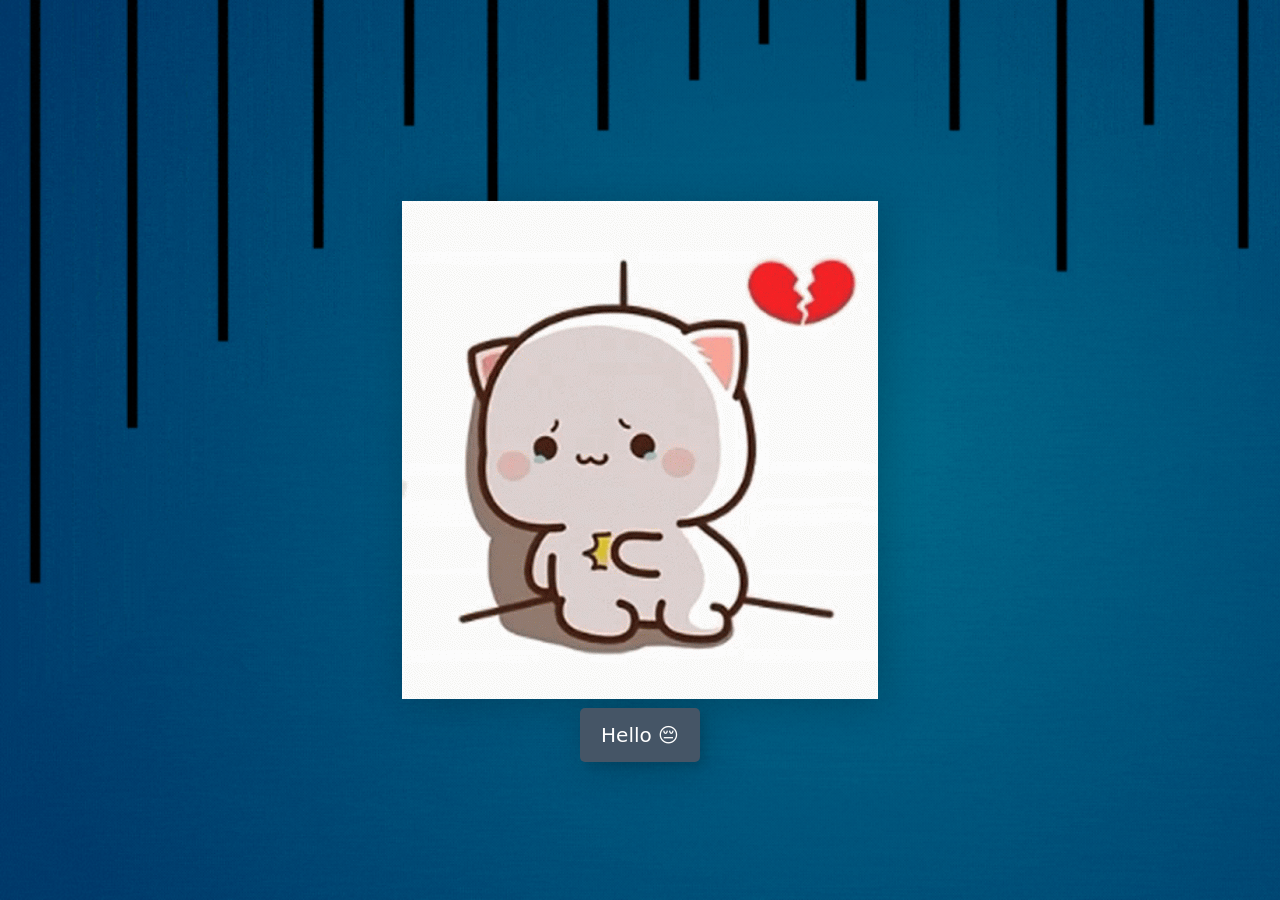
<file: index.html>
<!DOCTYPE html>
<html lang="en">
<head>
    <meta charset="UTF-8">
    <meta name="viewport" content="width=device-width, initial-scale=1.0">
        <title>Hi gee</title>
    <link
      href="https://cdn.jsdelivr.net/npm/bootstrap@5.3.2/dist/css/bootstrap.min.css"
      rel="stylesheet"
      integrity="sha384-T3c6CoIi6uLrA9TneNEoa7RxnatzjcDSCmG1MXxSR1GAsXEV/Dwwykc2MPK8M2HN"
      crossorigin="anonymous"
    />
    <link rel="stylesheet" href="firstPage.css" />
    <link rel="stylesheet" href="style.css" />
</head>

<body>
    <div class="container">  
        <img id="image" src="Pages/Assets/sad.gif" >     
        <button type="button" class="btn btn-danger" id="hover" onclick = "myFunction()" onmouseover="ChangeImage('hi'); bg();" onmouseout="ResetImage(); resetBG();">
            <span>Hello &#128532;</span>
        </button>
    </div>
    <script src="firstPage.js"></script>  
</body> 
</html>
</file>
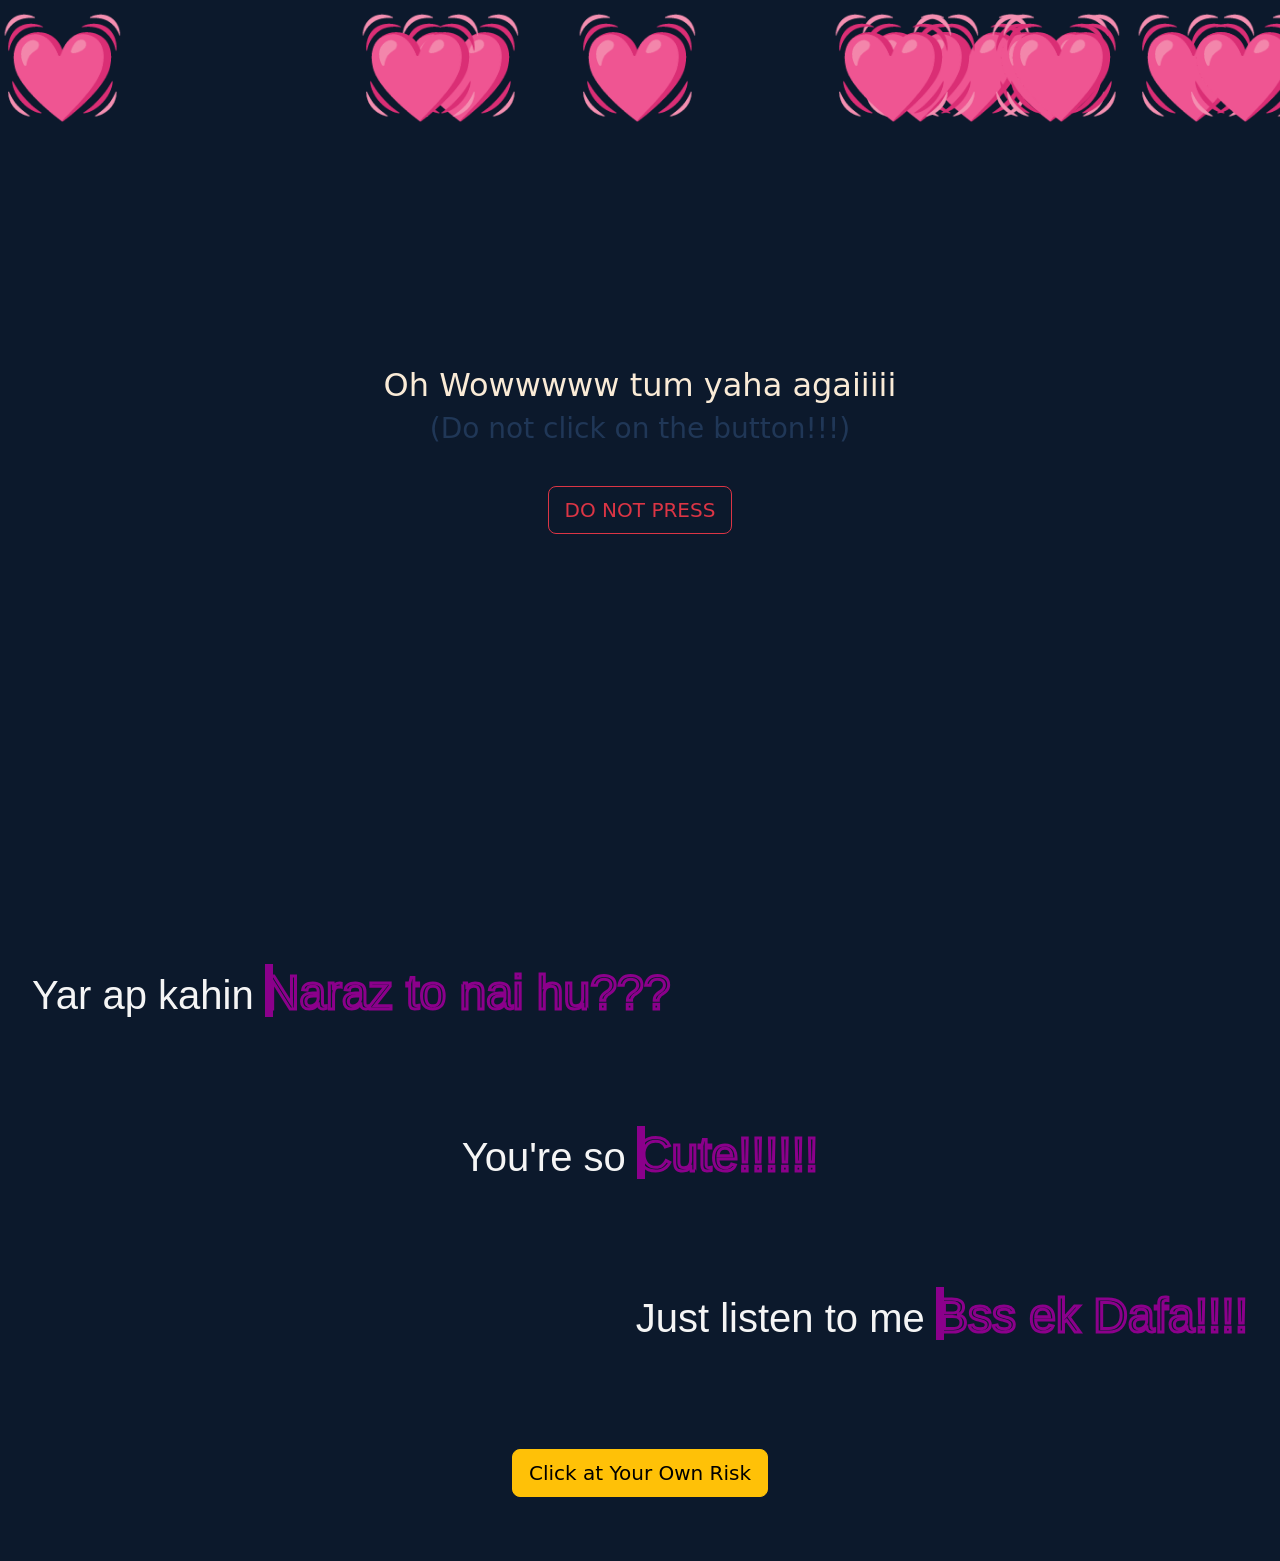
<file: Pages/Page 1/secondPage.html>
<!DOCTYPE html>
<html lang="en">
<head>
    <meta charset="UTF-8">
    <meta name="viewport" content="width=device-width, initial-scale=1.0">
    <title>Hawwwww</title>
    <link
      href="https://cdn.jsdelivr.net/npm/bootstrap@5.3.2/dist/css/bootstrap.min.css"
      rel="stylesheet"
      integrity="sha384-T3c6CoIi6uLrA9TneNEoa7RxnatzjcDSCmG1MXxSR1GAsXEV/Dwwykc2MPK8M2HN"
      crossorigin="anonymous"
    />
    <link rel="stylesheet" href="secondPage.css" />
</head>
<body>
    <div class="container">
        <h2>Oh Wowwwww tum yaha agaiiiii <br><h3>(Do not click on the button!!!)</h3></h2>
        <button type="button" class="btn btn-outline-danger btn-lg" onClick="scrollToBottom()">DO NOT PRESS</button>
    </div>
    
    <div class="chori-chori">
        <div id="beauti">
            <h1>Yar ap kahin <span class="beauti">Naraz to nai hu???</span></h1>       
        </div>
        <div id="gorg">
                <h1>You're so <span class="gorg">Cute!!!!!!</span></h1>
       </div>
       <div id="wow">
           <h1>Just listen to me <span class="wow">Bss ek Dafa!!!!</span></h1>
       </div>
   </div>

    <div id="center">
        <button type="button" class="btn btn-warning btn-lg" id="btn" onclick="myFunction()" autoplay>Click at Your Own Risk</button>
    </div>

    <script src="secondPage.js"></script>
</body>
</html>
</file>
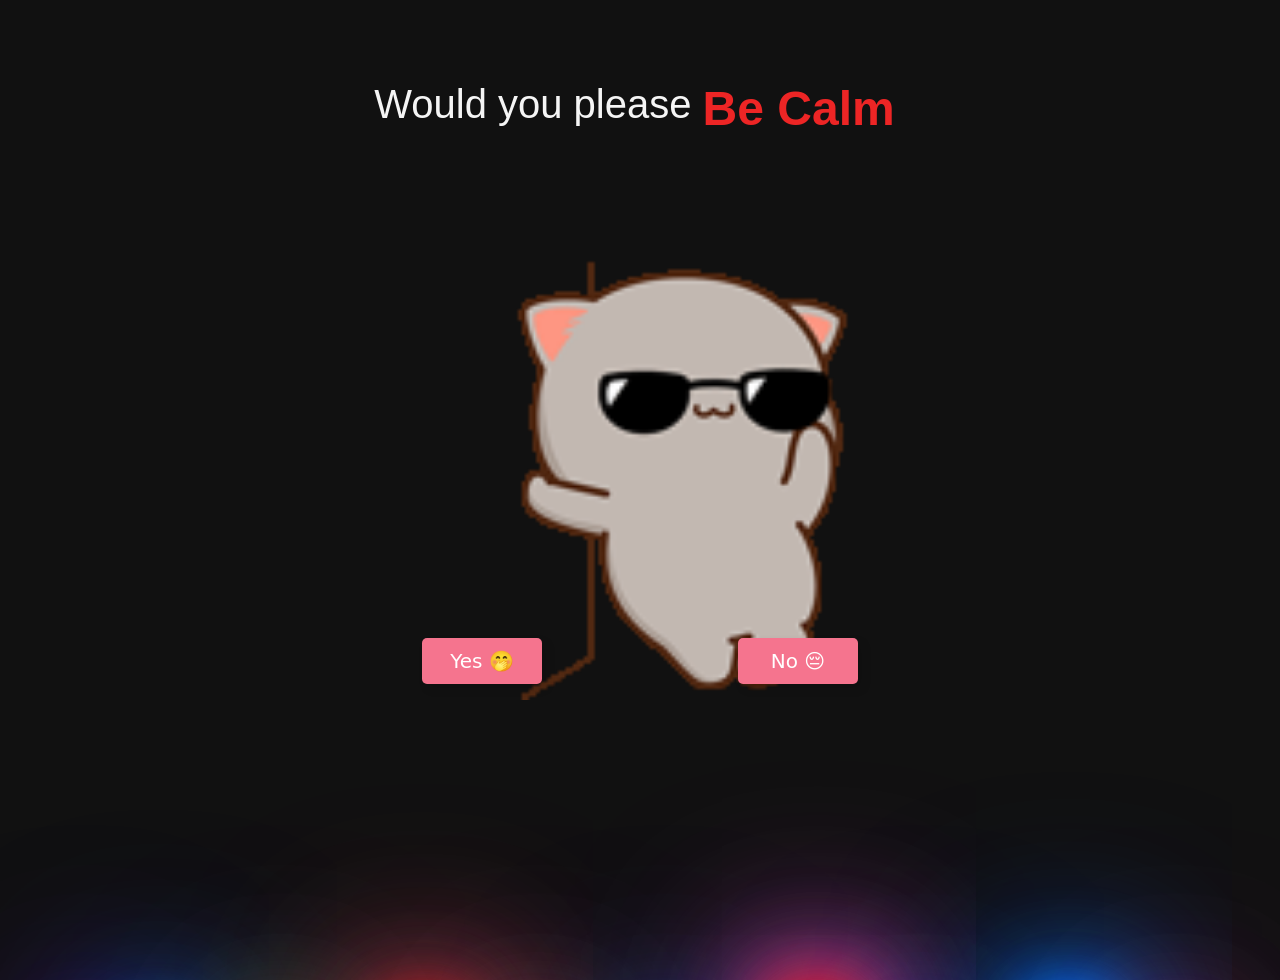
<file: Pages/Page 4/ask.html>
<!DOCTYPE html>
<html lang="en">
<head>
    <meta charset="UTF-8">
    <meta name="viewport" content="width=device-width, initial-scale=1.0">
        <title>Kahna yeh tha ke</title>
    <link
      href="https://cdn.jsdelivr.net/npm/bootstrap@5.3.2/dist/css/bootstrap.min.css"
      rel="stylesheet"
      integrity="sha384-T3c6CoIi6uLrA9TneNEoa7RxnatzjcDSCmG1MXxSR1GAsXEV/Dwwykc2MPK8M2HN"
      crossorigin="anonymous"
    />
    <link rel="stylesheet" href="ask.css" />
</head>
<body>
    <div class="wrapper">
		<span></span>
		<span></span>
		<span></span>
		<span></span>
		<span></span>
		<span></span>
		<span></span>
		<span></span>
		<span></span>
		<span></span>
    </div>

    <h1>Would you please&nbsp<span class="red"><b> Be Calm </b></span>&nbsp</h1>
    <div class="content">    
	    <img id="image" src="../Assets/handsome.gif">
        <div class="buttons">
        <button type="button" class="btn btn-danger btn-lg" id="yes" onclick = "yesFunction()" onmouseover="ChangeImage('love'); bg1();" onmouseout="ResetImage(); resetBG();">
            <span>Yes 🤭</span>
        </button>
        <button type="button" class="btn btn-dark " id="no" onclick = "noFunction()" onmouseover="ChangeImage('depressed'); bg2()" onmouseout="ResetImage(); resetBG();">
            <span>No &#128532;</span>
        </button>
        </div>
    </div>
    <script src="ask.js"></script>
</body>
</html>
</file>
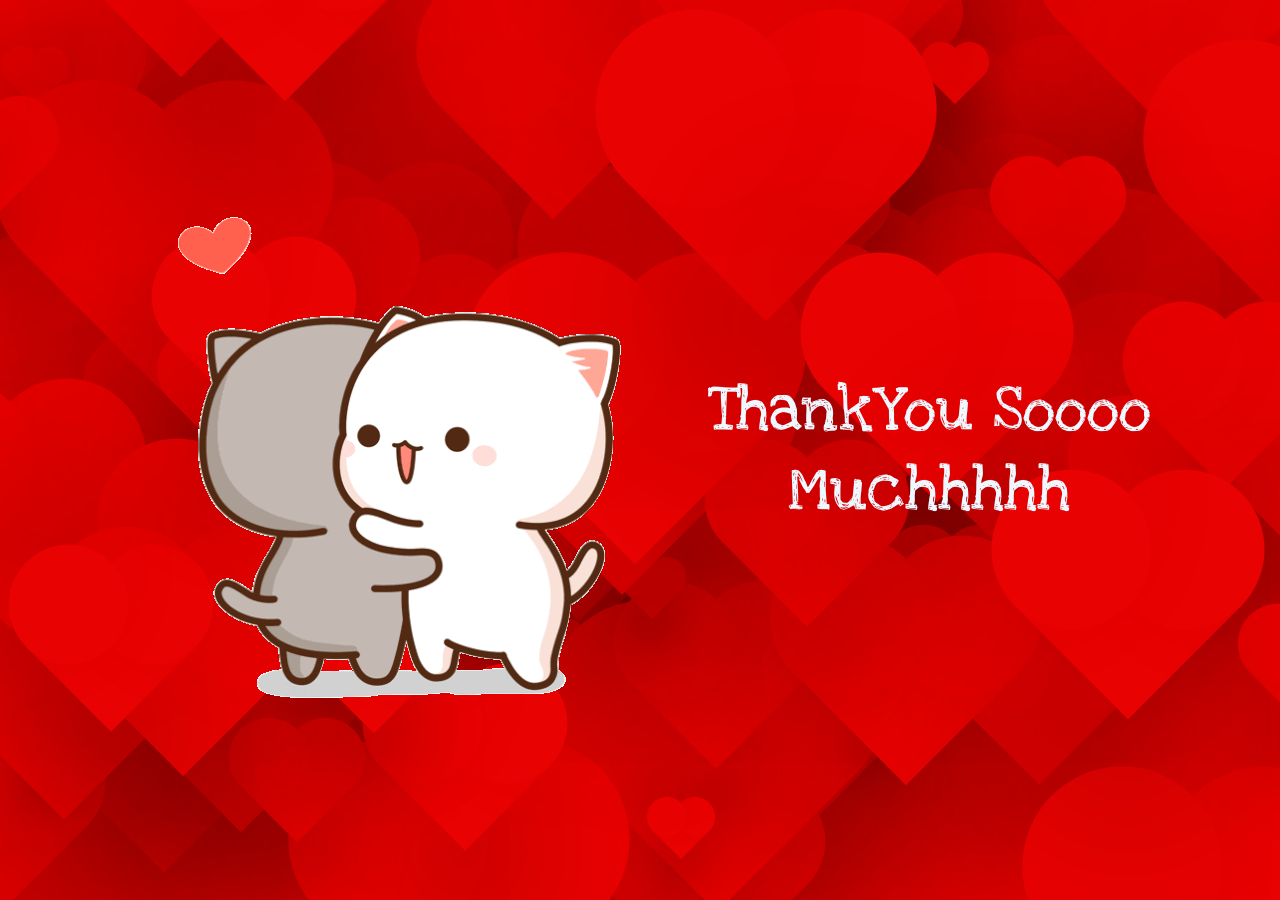
<file: Pages/Page 5/yes.html>
<!DOCTYPE html>
<html lang="en">
<head>
    <meta charset="UTF-8">
    <meta name="viewport" content="width=device-width, initial-scale=1.0">
        <title>Thank You</title>
    <link rel="stylesheet" href="yes.css" />
    <link rel="preconnect" href="https://fonts.googleapis.com">
    <link rel="preconnect" href="https://fonts.gstatic.com" crossorigin>
    <link href="https://fonts.googleapis.com/css2?family=Love+Ya+Like+A+Sister&display=swap" rel="stylesheet">
</head>
<body>
    <div class="container">
        <img src="../Assets/hug.gif">
        <h1>ThankYou Soooo<br>Muchhhhh</h1>
            <div class="heart"></div>   
    </div>
    <script src="yes_anime.js" ></script>
    <script src="yes.js"></script>
</body>
</html>
</file>
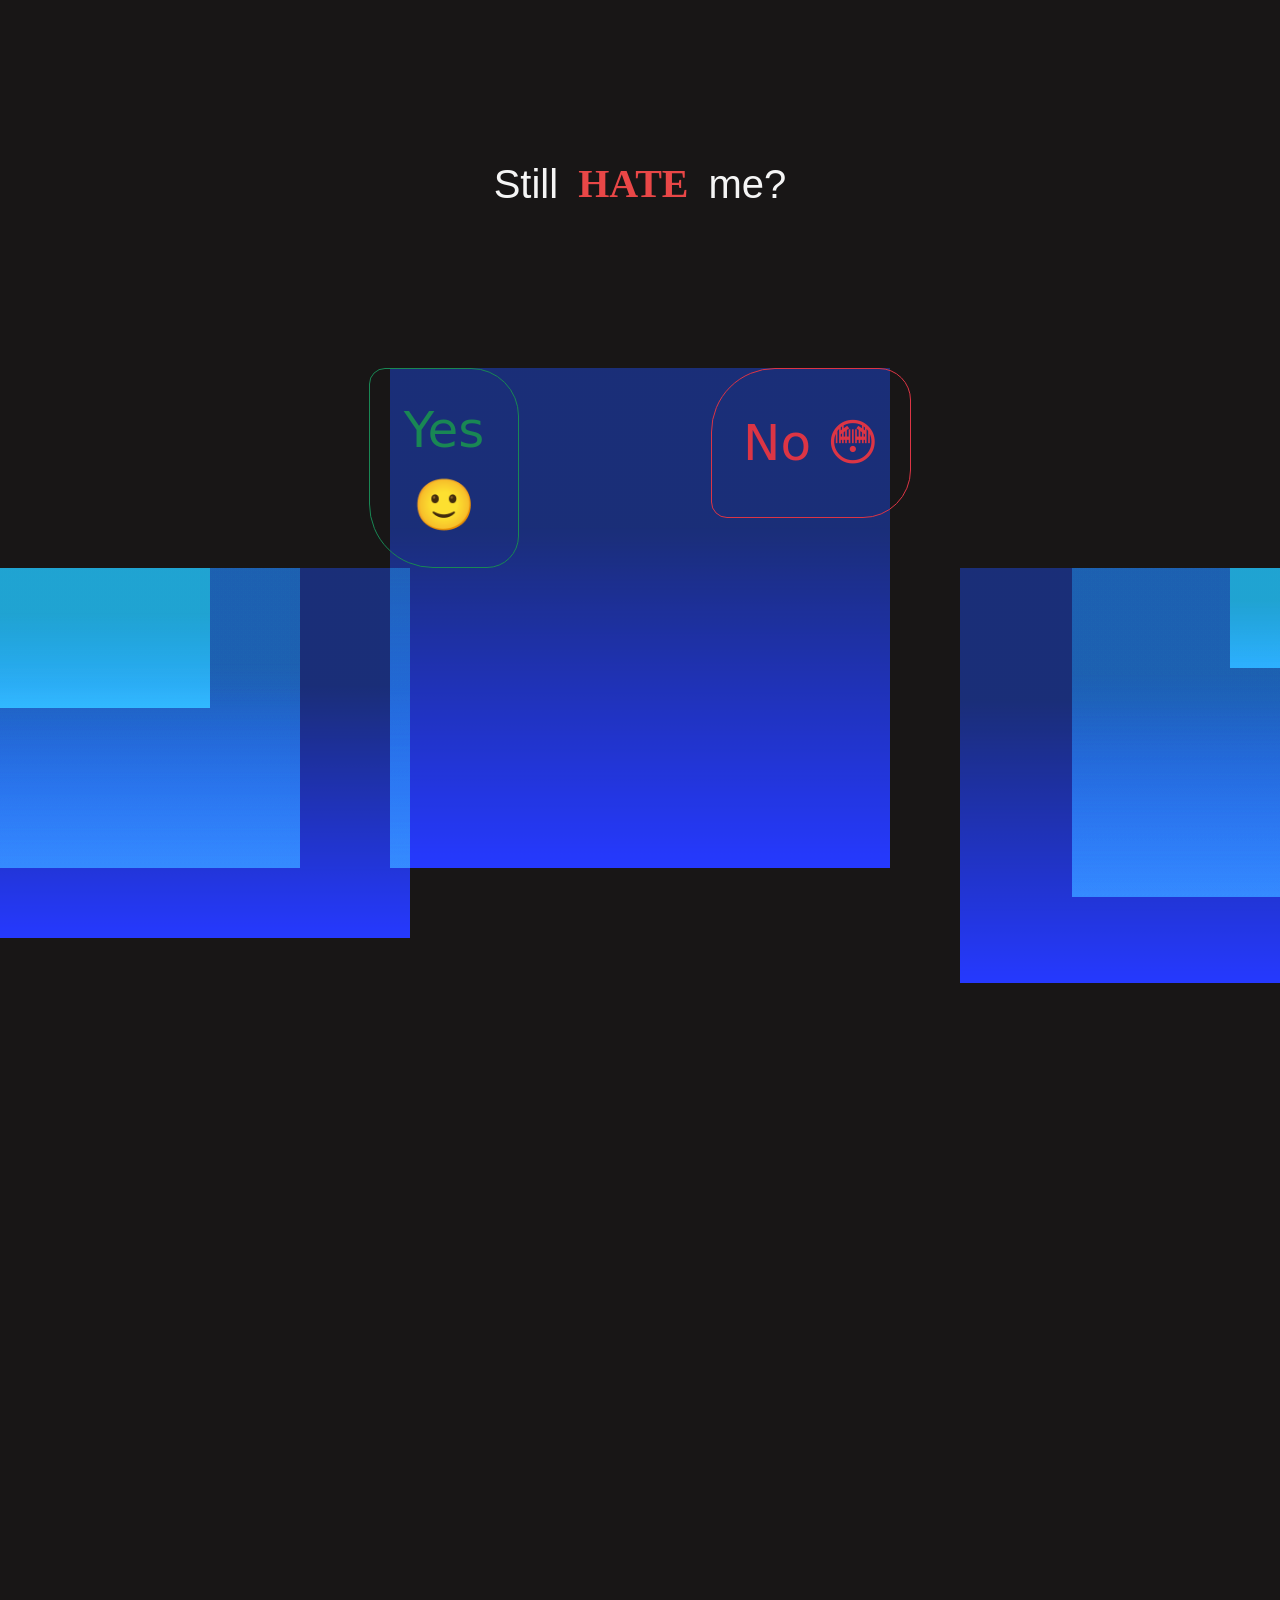
<file: Pages/Page 6/no1.html>
<!DOCTYPE html>
<html lang="en">
<head>
    <meta charset="UTF-8">
    <meta name="viewport" content="width=device-width, initial-scale=1.0">
    <title>Why no?</title>
    <link rel="icon" href="../Assets/logo.png" type="image/x-icon">
    <link
      href="https://cdn.jsdelivr.net/npm/bootstrap@5.3.2/dist/css/bootstrap.min.css"
      rel="stylesheet"
      integrity="sha384-T3c6CoIi6uLrA9TneNEoa7RxnatzjcDSCmG1MXxSR1GAsXEV/Dwwykc2MPK8M2HN"
      crossorigin="anonymous"
    />
    <link rel="stylesheet" href="no1.css" />
    <link rel="stylesheet" href="blob.css" />
</head>
<body>

    <h1>Still <span class="red">&nbsp; <b>HATE</b> &nbsp;</span> me?</h1>
    <div class="buttons">
        <button type="button" class="btn btn-outline-success " id="yes" onclick = "yesFunction()">
            <span>Yes 🙂</span>
        </button>
        <button type="button" class="btn btn-outline-danger btn-lg" id="no" onclick = "noFunction()">
            <span>No 😳</span>
        </button>
        <div class="blob" id="down"></div>
    </div>
    
    <div class="blob" id="up1"></div>
    <div class="blob" id="up2"></div>
    <div class="blob" id="up3"></div>
    <div class="blob" id="up4"></div>
    <div class="blob" id="up5"></div>
    <div class="blob" id="up6"></div>
    <script type="text/javascript" src="no1.js"></script>
</body>
</html>
</file>
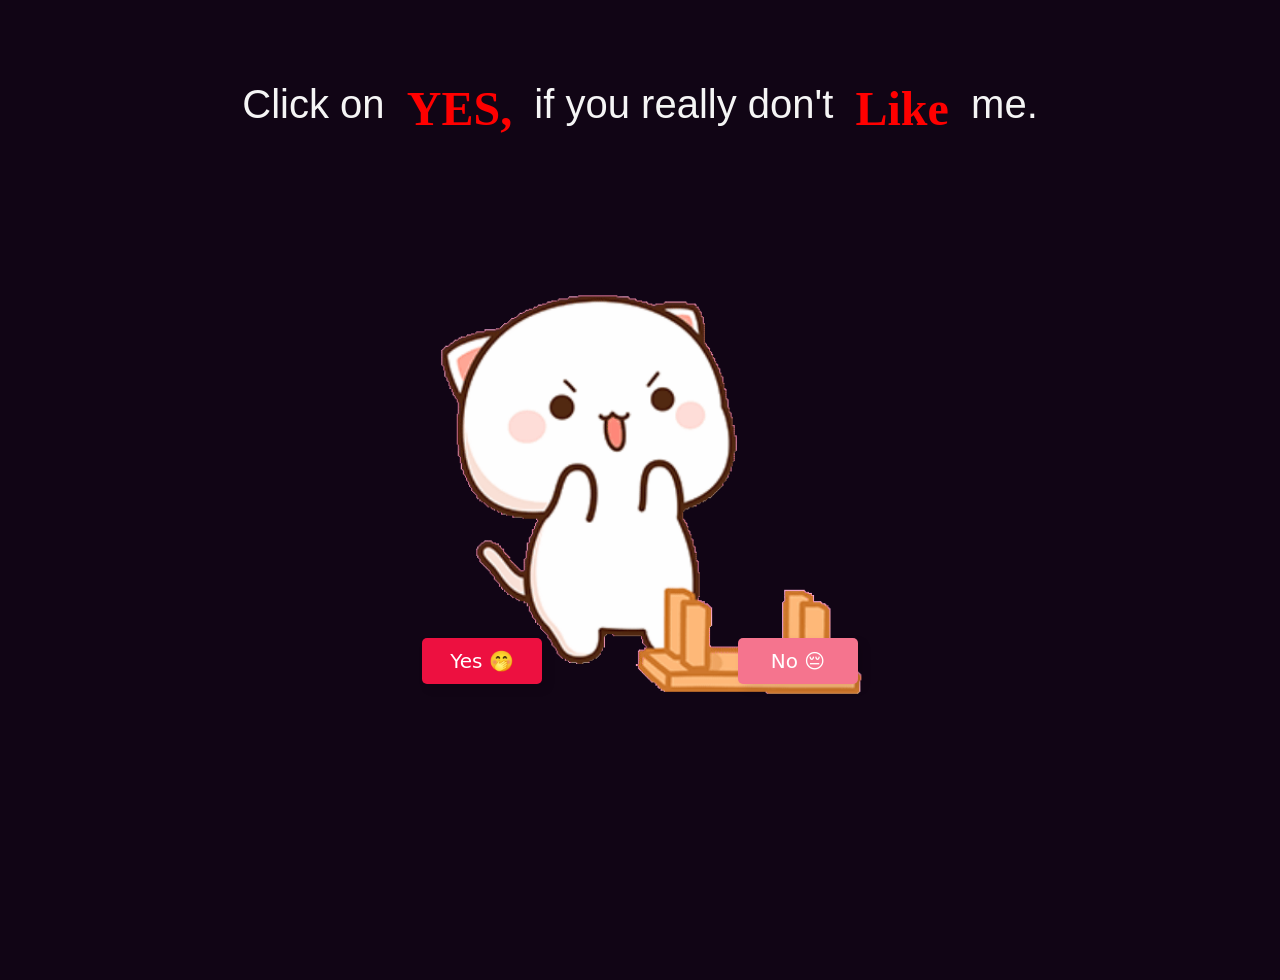
<file: Pages/Page 8/no3.html>
<!DOCTYPE html>
<html lang="en">

<head>
    <meta charset="UTF-8">
    <meta name="viewport" content="width=device-width, initial-scale=1.0">
    <title>Click No</title>
    <link
      href="https://cdn.jsdelivr.net/npm/bootstrap@5.3.2/dist/css/bootstrap.min.css"
      rel="stylesheet"
      integrity="sha384-T3c6CoIi6uLrA9TneNEoa7RxnatzjcDSCmG1MXxSR1GAsXEV/Dwwykc2MPK8M2HN"
      crossorigin="anonymous"
    />
    <link rel="stylesheet" href="no3.css" />

</head>

<body>
    <div class="circle"></div>
    <div class="circle"></div>
    <div class="circle"></div>
    <div class="circle"></div>
    <div class="circle"></div>
    <div class="circle"></div>
    <div class="circle"></div>
    <div class="circle"></div>
    <div class="circle"></div>
    <div class="circle"></div>
    <div class="circle"></div>
    <div class="circle"></div>
    <div class="circle"></div>
    <div class="circle"></div>
    <div class="circle"></div>
    <div class="circle"></div>
    <div class="circle"></div>
    <div class="circle"></div>
    <div class="circle"></div>
    <div class="circle"></div>
    <div class="circle"></div>
    
    <h1>Click on &nbsp;<span class="red"><b>YES,</b></span>&nbsp; if you really don't &nbsp;<span class="red"><b>Like</b></span>&nbsp; me.</h1>
    <div class="content">    
	    <img id="image" src="../Assets/angry.gif">
        <div class="buttons">
            <button type="button" class="btn btn-danger btn-lg" id="yes" onmouseover="moveButton(); " onclick="moveButton();">
                <span>Yes 🤭</span>
            </button>
            <button type="button" class="btn btn-danger " id="no" onclick = "noFunction()" onmouseover="ChangeImage('depressed'); bg()" onmouseout="ResetImage(); resetBG();">
                <span>No &#128532;</span>
            </button>
        </div>
    </div>
    <script src="no3.js"></script>
</body>

</html>
</file>
<file: firstPage.css>
body{
    padding: 2rem;
    width: 100%;
    min-height: 100vh;
    display: flex;
    /* background-image: linear-gradient(to right bottom, #cffafe, #22d3ee); */
    /* background-image: linear-gradient(to right bottom, #016c8b, #003769); */
    background-image: url('Pages/Assets/bg.gif'); 
    background-size: cover;
}

body.hovered {
    /* background-image: linear-gradient(to left bottom, #fea0ff, #dac9fe); */
    background-image: url('Pages/Assets/wall6.gif');
    background-position: 0%;
    background-size: auto;
}

.container{
    display: flex;
    justify-content: center;
    align-items: center;
    width: 100%;
    max-width: 600px;
    margin-inline: auto;
    filter: drop-shadow(5px 5px 20px rgba(0, 0, 0, 0.2));
}

.btn{
    position: absolute;
    top: calc(100% - 10rem);
    min-width: 120px;
    padding: 0.75rem 1rem;
    font-size: 1.25rem;
    outline: none;
    border: none;
    background-color: #455566;
    border-radius: 5px;
    box-shadow: 5px 5px 10px rgba(0, 0, 0, 0.1);
    cursor: pointer;
    transition: 0.3s;
    color: #fff;
}


.btn:hover span {
    display:none
}
  
.btn:hover:before {
    content:"Hiiiii Cutieee \1F49E ";
}

.watermark {
    opacity: 0.5;
    color: rgb(238, 203, 203);
    position: fixed;
    top: 95%;
    left: 47%;
}

a{
    text-decoration: none;
    color: rgb(238, 203, 203);
}
</file>
<file: style.css>
*{
    margin: 0;
    padding: 0;
    box-sizing: border-box;
}
</file>
<file: Pages/Page 1/secondPage.css>
*{
    margin: 0;
    padding: 0;
    box-sizing: border-box;
    overflow: hidden;
}

body{
    min-height: 100vh;
    background: #0c192c;
}

.container{
    position: relative;
    width: 100%;
    height: 100vh;
    display: flex;
    justify-content: center;
    align-items: center;
    flex-direction: column;
}

h2{
    color: antiquewhite;
}

h3{
    padding-bottom: 2rem;
    color: #203757;
}

.btn{
    z-index: 1000;
}

.hearts{
    font-size: 100px;;
    font-weight: bold;
    position: fixed;
    top: -1vh;
    left: 0;
    transform: translateY(0%);
    animation: fall 1s ease-in infinite;
}


@keyframes fall{
    to{
        transform: translateY(250vh);
    }
}

h1{  
    margin-top: 2rem;
    padding: 0 2rem 0;
    /* font-size: 5rem; */
    font-family: Verdana, Geneva, Tahoma, sans-serif;
    color: whitesmoke;
}

#center{
    display: flex;
    flex-direction: column;
    align-items: center;
    justify-content: center;
    margin: 4rem 0 4rem;
}

.beauti, .gorg, .wow{
    color: transparent;
    -webkit-text-stroke: 3px darkmagenta;
    position: relative;
    font-size: 3rem;
}

#beauti{
    padding: 2rem 0 2rem;
}

#gorg{
    text-align: center;
    padding: 2rem 0 2rem;
}

#wow{
    text-align: right;
    padding: 2rem 0 2rem;
}

.beauti::before{
    content: "Naraz to nai hu???";
    position: absolute;
    width: 0%;
    height: 100%;
    overflow: hidden;
    color: darkmagenta;
    border-right: 8px solid darkmagenta;
    animation: slidein infinite 1.5s;
}
.gorg::before{
    content: "Cute!!!!!!";
    position: absolute;
    width: 0%;
    height: 100%;
    overflow: hidden;
    color: darkmagenta;
    border-right: 8px solid darkmagenta;
    animation: slidein infinite 1.5s;
    animation-direction: reverse;
}
.wow::before{
    content: " ";
    position: absolute;
    width: 0%;
    height: 100%;
    overflow: hidden;
    color: darkmagenta;
    border-right: 8px solid darkmagenta;
    animation: slidein infinite 1.5s;
}

@keyframes slidein {
    to {
        width: 100%;
        filter: drop-shadow(0 0 25px darkmagenta);
    }
}

.beauti:hover::before, .gorg:hover::before, .wow:hover::before{
    width: 100%;
    filter: drop-shadow(0 0 25px darkmagenta);
}

.watermark {
    opacity: 0.5;
    color: rgb(238, 203, 203);
    position: relative;
    top: 95%;
    left: 47%;
}

a{
    text-decoration: none;
    color: rgb(238, 203, 203);
}
</file>
<file: Pages/Page 4/ask.css>
body {
	/* background: #111; */
    /* background-image: linear-gradient(to right bottom, #ff009e, #ff819f, #fea0ff,
     #ffb2d7, #cbb2ff); */
    /* background-image: linear-gradient(0.25turn,  #b30f15, #96090f, #f0a1a0, #850606,
    #63080c); */
    /* background-image: linear-gradient(0.25turn, #390035, #741838, #681740, #421034,
    #23020a); */
    background: #111;
	height: 100vh;
    overflow: hidden;
}

.wrapper span {
	position: fixed;
	bottom: -180px;
	height: 50px;
	width: 50px;
	z-index: -1;
    border-radius: 33%;
	box-shadow: 0 0 50px #0072ff, 0 0 100px #0072ff, 0 0 150px #0072ff, 0 0 200px #0072ff;
	animation: animate 7s linear infinite;
}

.wrapper span:nth-child(1) {
    box-shadow: 0 0 50px #7938ce, 0 0 100px #500d90, 0 0 150px #b320e8, 0 0 200px #6838ce;
	left: 60px;
	animation-delay: 0.6s;
}

.wrapper span:nth-child(2) {
	left: 10%;
	animation-delay: 3s;
	width: 60px;
	height: 60px;
}

.wrapper span:nth-child(3) {
    box-shadow: 0 0 50px #e21212, 0 0 100px #9ae657, 0 0 150px #57e4e6, 0 0 200px #e657da;
	left: 20%;
	animation-delay: 2s;
}

.wrapper span:nth-child(4) {
    box-shadow: 0 0 50px #e21212, 0 0 100px #e63544, 0 0 150px #e6576a, 0 0 200px #ed748a;
	left: 30%;
	animation-delay: 5s;
	width: 80px;
	height: 80px;
}

.wrapper span:nth-child(5) {
    box-shadow: 0 0 50px #ec3b3b, 0 0 100px #e6b657, 0 0 150px #e657da, 0 0 200px #e657da;
	left: 40%;
	animation-delay: 1s;
}

.wrapper span:nth-child(6) {
	left: 50%;
	animation-delay: 7s;
}

.wrapper span:nth-child(7) {
    box-shadow: 0 0 50px #e21212, 0 0 100px #e657da, 0 0 150px #e657da, 0 0 200px #e657da;
	left: 60%;
	animation-delay: 6s;
	width: 100px;
	height: 100px;
}

.wrapper span:nth-child(8) {
    box-shadow: 0 0 50px #113cc8, 0 0 100px #7f57e6, 0 0 150px #2958d9, 0 0 200px #34569f;
	left: 70%;
	animation-delay: 8s;
}

.wrapper span:nth-child(9) {
    
	left: 80%;
	animation-delay: 6s;
	width: 90px;
	height: 90px;
}

.wrapper span:nth-child(10) {
    box-shadow: 0 0 50px #e657da, 0 0 100px #e657da, 0 0 150px #e657da, 0 0 200px #e657da;
	left: 90%;
	animation-delay: 4s;
}

@keyframes animate {
	0% {
		transform: translateY(0);
		opacity: 1;
	}
	80% {
		opacity: .7;
	}
	100% {
		transform: translateY(-800px) rotate(360deg);
		opacity: 0;
	}
}

h1{  
    margin: 5rem 0 0;
    padding-bottom: 0;
    display: flex;
    justify-content: center;
    font-family: Verdana, Geneva, Tahoma, sans-serif;
    color: whitesmoke;
}

.red{
    color: rgb(237, 37, 37);
    font-size: 3rem;
}

/* .content {
	display: flex;
	justify-content: center;
	align-items: center;
} */

img{
    margin-top:0;
    /* width: 400px; */
    height: 500px;
    position: absolute;
    top: 50%;
    left: 50%;
    transform: translate(-50%, -50%);
}

.buttons {
    display: flex;
    justify-content: center;
    margin-top: 29rem;
    padding-top: 2rem;
    gap: 12rem;
}

.btn{
    display: inline-block;
    position: relative;
    top: calc(100% - 10rem);
    min-width: 120px;
    margin: 4px 2px;
    font-size: 1.25rem;
    outline: none;
    border: none;
    border-radius: 5px;
    box-shadow: 5px 5px 10px rgba(0, 0, 0, 0.1);
    cursor: pointer;
    transition: 0.3s;
    color: #fff;
    background-color: rgb(245, 116, 142);
}

#yes:hover span {
    display:none
}
  
#yes:hover:before {   
    content:"I know 💖";
}

body.yess {
    background-image: linear-gradient(0.25turn, #390035, #741838, #681740, #421034, #23020a);
}

#no:hover span {
    display:none
}

#no:hover:before {
    content:"Please 🥺";
}

body.noo {
    background-image: linear-gradient(0.25turn, #1d1919, #453b3b, #7d6b6b, #635a5a, #000000);
}

.watermark {
    opacity: 0.5;
    color: rgb(243, 214, 214);
    position: fixed;
    top: 95%;
    left: 47%;
}

a{
    text-decoration: none;
    color: rgb(243, 214, 214);
}
</file>
<file: Pages/Page 5/yes.css>
*{
    margin: 0;
    padding: 0;
    box-sizing: border-box;   
}

.container
{
    position: absolute;
    top: 0;
    left: 0;
    width: 100%;
    height: 100vh;
    display:flex ;
    justify-content: center;
    align-items: center;
    background: #e80202;
    overflow: hidden ;
}

img{
    z-index: 1000;
    padding-right: 5rem;
}

h1{
    color: aliceblue;
    text-align: center;
    font-size: 4em;
    z-index: 1000;
    font-family: "Love Ya Like A Sister", cursive;
    font-weight: 400;
    font-style: normal;
}


.heart{
    position: absolute;
    width: 40px;
    height: 40px;
    background: #e80202;
    transform: rotate(45deg);
    box-shadow: 20px 20px 40px rgba(0, 0, 0, 0.2) ;
}

.heart:before{
    content: '';
    position: absolute;
    top: -50%;
    left: 0;
    width: 100%;
    height: 100%;
    background: #e80202;
    border-radius: 50%;
    box-shadow: 0 -20px 40px rgba(0, 0, 0, 0.1) ;
}

.heart:after{
    content: '';
    position: absolute;
    top: 0;
    left: -50%;
    width: 100%;
    height: 100%;
    background: #e80202 ;
    border-radius: 50%;
    box-shadow: -20px 0 40px rgba(0, 0, 0, 0.1) ;
}

.watermark {
    opacity: 0.5;
    color: BLACK;
    position: fixed;
    top: 95%;
    left: 45%;
}

a{
    text-decoration: none;
    color: black;
}
</file>
<file: Pages/Page 6/no1.css>
* {
  margin: 0;
  padding: 0;
  box-sizing: border-box;
}

body {
  /* background: #23011c; */
  /* background-image: linear-gradient(
    0.25turn,
    #100716,
    #1f031b,
    #1c0101,
    #250212,
    #200f02
  ); */
  background-color: rgb(24, 22, 22);
  height: 100vh;
  overflow: hidden;
}

.circle {
  position: absolute;
  bottom: 0;
  width: 20px;
  aspect-ratio: 1/1;
  background: rgb(248, 248, 248);
  box-shadow: 0 0 10px rgb(232, 9, 16), 0 0 20px rgb(148, 7, 7),
    0 0 30px rgb(91, 3, 3), 0 0 40px rgb(68, 2, 10), 0 0 50px rgb(32, 1, 2);
  border-radius: 50%;
  animation: animate 5s linear forwards;
}

@keyframes animate {
  0% {
    transform: translateY(-100vh) skew(-5deg);
    opacity: 1;
  }
  50% {
    opacity: 1;
  }
  100% {
    transform: translateY(0) skew(5deg);
    opacity: 0;
  }
}

.circle::before {
  content: '';
  position: absolute;
  top: 100%;
  left: 25%;
  width: 50%;
  height: 100vh;
  opacity: 0.5;
}

h1 {
  margin: 10rem 0 0;
  padding-bottom: 3rem;
  display: flex;
  justify-content: center;
  font-family: Verdana, Geneva, Tahoma, sans-serif;
  color: whitesmoke;
  z-index: 1;
}

.red {
  color: rgb(233, 71, 71);
  font-family: cursive;
}

.buttons {
  display: flex;
  justify-content: center;
  margin-top: 7rem;
  gap: 12rem; 
}

#yes {
  width: 150px;
  height: 200px;
  font-size: 50px;
  border-radius: 1rem 3rem 2rem 4rem;
  z-index: 1;
}

#no {
  width: 200px;
  height: 150px;
  font-size: 50px;
  border-radius: 4rem 2rem 3rem 1rem;
  z-index: 1;
}

.watermark {
  opacity: 0.5;
  color: rgb(243, 214, 214);
  position: fixed;
  top: 95%;
  left: 47%;
}

.watermark a {
  text-decoration: none;
  color: rgb(243, 214, 214);
}
</file>
<file: Pages/Page 6/blob.css>
#up1 {
  position: absolute;
  width: 300px;
  height: 300px;
  background: linear-gradient(
    180deg,
    rgba(47, 184, 255, 0.42) 31.77%,
    #5c9df1 100%
  );
  mix-blend-mode: color-dodge;
  -webkit-animation: up1 5s infinite alternate;
  animation: up1 5s infinite alternate;
  transition: 1s cubic-bezier(0.07, 0.8, 0.16, 1);
}

#up2 {
  position: absolute;
  right: -50px;
  width: 100px;
  height: 100px;
  background: linear-gradient(
    180deg,
    rgba(47, 184, 255, 0.42) 31.77%,
    #5c9df1 100%
  );
  mix-blend-mode: color-dodge;
  -webkit-animation: up2 9s infinite alternate;
  animation: up2 9s infinite alternate;
  transition: 1s cubic-bezier(0.07, 0.8, 0.16, 1);
}

#up3 {
  position: absolute;
  width: 210px;
  height: 140px;
  background: linear-gradient(
    180deg,
    rgba(47, 184, 255, 0.42) 31.77%,
    #5c9df1 100%
  );
  mix-blend-mode: color-dodge;
  -webkit-animation: up3 7s infinite alternate;
  animation: up3 7s infinite alternate;
  transition: 1s cubic-bezier(0.07, 0.8, 0.16, 1);
}

#up4 {
  position: absolute;
  width: 410px;
  height: 370px;
  background: linear-gradient(
    180deg,
    rgba(47, 184, 255, 0.42) 31.77%,
    #5c9df1 100%
  );
  mix-blend-mode: color-dodge;
  -webkit-animation: up4 8s infinite alternate;
  animation: up4 8s infinite alternate;
  transition: 1s cubic-bezier(0.07, 0.8, 0.16, 1);
}

#up5 {
  position: absolute;
  right: -50px;
  width: 370px;
  height: 415px;
  background: linear-gradient(
    180deg,
    rgba(47, 184, 255, 0.42) 31.77%,
    #5c9df1 100%
  );
  mix-blend-mode: color-dodge;
  -webkit-animation: up5 9s infinite alternate;
  animation: up5 9s infinite alternate;
  transition: 1s cubic-bezier(0.07, 0.8, 0.16, 1);
}

#up6 {
  position: absolute;
  right: -50px;
  width: 258px;
  height: 329px;
  background: linear-gradient(
    180deg,
    rgba(47, 184, 255, 0.42) 31.77%,
    #5c9df1 100%
  );
  mix-blend-mode: color-dodge;
  -webkit-animation: up6 8s infinite alternate;
  animation: up6 8s infinite alternate;
  transition: 1s cubic-bezier(0.07, 0.8, 0.16, 1);
}

#down {
  position: absolute;
  width: 500px;
  height: 500px;
  background: linear-gradient(
    180deg,
    rgba(47, 184, 255, 0.42) 31.77%,
    #5c9df1 100%
  );
  mix-blend-mode: color-dodge;
  -webkit-animation: move 7s infinite alternate;
  animation: down 7s infinite alternate;
  transition: 1s cubic-bezier(0.07, 0.8, 0.16, 1);
}

#up1:hover {
  -webkit-filter: blur(30px);
  filter: blur(30px);
  box-shadow: inset 0 0 0 5px rgba(255, 255, 255, 0.6),
    inset 100px 100px 0 0px #fa709a, inset 200px 200px 0 0px #fff,
    inset 300px 300px 0 0px #784ba8;
}

#up2:hover {
  -webkit-filter: blur(30px);
  filter: blur(30px);
  box-shadow: inset 0 0 0 5px rgba(255, 255, 255, 0.6),
    inset 100px 100px 0 0px #fa709a, inset 200px 200px 0 0px #fff,
    inset 300px 300px 0 0px #784ba8;
}

#up3:hover {
  -webkit-filter: blur(30px);
  filter: blur(30px);
  box-shadow: inset 0 0 0 5px rgba(255, 255, 255, 0.6),
    inset 100px 100px 0 0px #fa709a, inset 200px 200px 0 0px #fff,
    inset 300px 300px 0 0px #784ba8;
}

#up4:hover {
  -webkit-filter: blur(30px);
  filter: blur(30px);
  box-shadow: inset 0 0 0 5px rgba(255, 255, 255, 0.6),
    inset 100px 100px 0 0px #fa709a, inset 200px 200px 0 0px #fff,
    inset 300px 300px 0 0px #784ba8;
}

#up5:hover {
  -webkit-filter: blur(30px);
  filter: blur(30px);
  box-shadow: inset 0 0 0 5px rgba(255, 255, 255, 0.6),
    inset 100px 100px 0 0px #fa709a, inset 200px 200px 0 0px #fff,
    inset 300px 300px 0 0px #784ba8;
}

#up6:hover {
  -webkit-filter: blur(30px);
  filter: blur(30px);
  box-shadow: inset 0 0 0 5px rgba(255, 255, 255, 0.6),
    inset 100px 100px 0 0px #fa709a, inset 200px 200px 0 0px #fff,
    inset 300px 300px 0 0px #784ba8;
}

#down:hover {
  -webkit-filter: blur(20px);
  filter: blur(20px);
  box-shadow: inset 0 0 0 5px rgba(255, 255, 255, 0.6),
    inset 100px 100px 0 0px #fa709a, inset 200px 200px 0 0px #c8f4e8,
    inset 300px 300px 0 0px #a389ce;
}

@-webkit-keyframes up1 {
  from {
    transform: translate(150px, -150px) rotate(-90deg);
    border-radius: 24% 76% 35% 65% / 27% 36% 64% 73%;
  }

  to {
    transform: translate(300px, -250px) rotate(-30deg);
    border-radius: 76% 24% 33% 67% / 68% 55% 45% 32%;
  }
}

@keyframes up1 {
  from {
    transform: translate(150px, -150px) rotate(-90deg);
    border-radius: 24% 76% 35% 65% / 27% 36% 64% 73%;
  }

  to {
    transform: translate(300px, -250px) rotate(-30deg);
    border-radius: 76% 24% 33% 67% / 68% 55% 45% 32%;
  }
}

@-webkit-keyframes up2 {
  from {
    transform: translate(-250px, 150px) rotate(90deg);
    border-radius: 24% 76% 35% 65% / 27% 36% 64% 73%;
  }

  to {
    transform: translate(-500px, 150px) rotate(-30deg);
    border-radius: 76% 24% 33% 67% / 68% 55% 45% 32%;
  }
}

@keyframes up2 {
  from {
    transform: translate(300px, -10px) rotate(-90deg);
    border-radius: 24% 76% 35% 65% / 27% 36% 64% 73%;
  }

  to {
    transform: translate(100px, -450px) rotate(-30deg);
    border-radius: 76% 24% 33% 67% / 68% 55% 45% 32%;
  }
}

@-webkit-keyframes up3 {
  from {
    transform: translate(-30px, -700px) rotate(-90deg);
    border-radius: 24% 76% 35% 65% / 27% 36% 64% 73%;
  }

  to {
    transform: translate(-26px, -500px) rotate(-30deg);
    border-radius: 76% 24% 33% 67% / 68% 55% 45% 32%;
  }
}

@keyframes up3 {
  from {
    transform: translate(-30px, -700px) rotate(-90deg);
    border-radius: 24% 76% 35% 65% / 27% 36% 64% 73%;
  }

  to {
    transform: translate(-26px, -500px) rotate(90deg);
    border-radius: 76% 24% 33% 67% / 68% 55% 45% 32%;
  }
}

@-webkit-keyframes up4 {
  from {
    transform: translate(-80px, -20px) rotate(-90deg);
    border-radius: 24% 76% 35% 65% / 27% 36% 64% 73%;
  }

  to {
    transform: translate(200px, -900px) rotate(-40deg);
    border-radius: 76% 24% 33% 67% / 68% 55% 45% 32%;
  }
}

@keyframes up4 {
  from {
    transform: translate(-80px, -20px) rotate(-90deg);
    border-radius: 24% 76% 35% 65% / 27% 36% 64% 73%;
  }

  to {
    transform: translate(200px, -900px) rotate(-40deg);
    border-radius: 76% 24% 33% 67% / 68% 55% 45% 32%;
  }
}

@-webkit-keyframes up5 {
  from {
    transform: translate(5px, 100px) rotate(-90deg);
    border-radius: 24% 76% 35% 65% / 27% 36% 64% 73%;
  }

  to {
    transform: translate(10px, -600px) rotate(-30deg);
    border-radius: 76% 24% 33% 67% / 68% 55% 45% 32%;
  }
}

@keyframes up5 {
  from {
    transform: translate(5px, 100px) rotate(-90deg);
    border-radius: 24% 76% 35% 65% / 27% 36% 64% 73%;
  }

  to {
    transform: translate(10px, -600px) rotate(-30deg);
    border-radius: 76% 24% 33% 67% / 68% 55% 45% 32%;
  }
}

@-webkit-keyframes up6 {
  from {
    transform: translate(-300px, -700px) rotate(-90deg);
    border-radius: 24% 76% 35% 65% / 27% 36% 64% 73%;
  }

  to {
    transform: translate(-250px, -30px) rotate(-30deg);
    border-radius: 76% 24% 33% 67% / 68% 55% 45% 32%;
  }
}

@keyframes up6 {
  from {
    transform: translate(-300px, -700px) rotate(-90deg);
    border-radius: 24% 76% 35% 65% / 27% 36% 64% 73%;
  }

  to {
    transform: translate(-250px, -30px) rotate(-30deg);
    border-radius: 76% 24% 33% 67% / 68% 55% 45% 32%;
  }
}

@-webkit-keyframes down {
  from {
    transform: translate(100px, -50px) rotate(-90deg);
    border-radius: 24% 76% 35% 65% / 27% 36% 64% 73%;
  }

  to {
    transform: translate(500px, -100px) rotate(90deg);
    border-radius: 76% 24% 33% 67% / 68% 55% 45% 32%;
  }
}

@keyframes down {
  from {
    transform: translate(10%, -50%) rotate(-90deg);
    border-radius: 24% 76% 35% 65% / 27% 36% 64% 73%;
  }

  to {
    transform: translate(10%, -50%) rotate(90deg);
    border-radius: 76% 24% 33% 67% / 68% 55% 45% 32%;
  }
}
</file>
<file: Pages/Page 8/no3.css>
*{
    margin: 0;
    padding: 0;
    box-sizing: border-box;
}

body {
    background: #110515;
	height: 100vh;
    overflow: hidden;
    /* background-image: url('\\Assets\\wall2.jpg');
    background-size: cover; */
}

.circle{
    position: absolute;
    bottom: 0;
    width: 20px;
    aspect-ratio: 1/1;
    background: rgb(249, 206, 247);
    box-shadow: 0 0 10px rgb(230, 0, 255), 0 0 20px rgb(218, 27, 221),0 0 30px rgb(216, 34, 244),0 0 40px rgb(209, 110, 228),0 0 50px;
    border-radius: 30%;
    animation: animate 5s linear forwards;
}

@keyframes animate{
    0%{
        transform: translateY(0) rotate(-25deg);
        opacity: 1;
    }
    50%{
        opacity: 1;
    }
    100%{
        transform: translateY(-100vh) rotate(25deg);
        opacity: 0;
    }
}

.circle::before{
    content: '';
    position: absolute;
    top: 100%;
    left: 25%;
    width: 50%;
    height: 100vh;
    opacity: 0.5;
}

h1{  
    margin: 5rem 0 0;
    padding-bottom: 0;
    display: flex;
    justify-content: center;
    font-family: Verdana, Geneva, Tahoma, sans-serif;
    color: whitesmoke;
}

.red{
    color: red;
    font-size: 3rem;
    font-family: cursive;
}

img{
    margin-top:0;
    padding-top: 1rem;
    height: 500px;
    position: absolute;
    top: 50%;
    left: 50%;
    transform: translate(-50%, -50%);
    z-index: 100;
}

.buttons {
    display: flex;
    justify-content: center;
    margin-top: 29rem;
    padding-top: 2rem;
    gap: 12rem;
}

.btn{
    display: inline-block;
    position: relative;
    top: calc(100% - 10rem);
    min-width: 120px;
    margin: 4px 2px;
    font-size: 1.25rem;
    outline: none;
    border: none;
    border-radius: 5px;
    box-shadow: 5px 5px 10px rgba(0, 0, 0, 0.1);
    cursor: pointer;
    transition: 0.3s;
    color: #fff;
    background-color: rgb(245, 116, 142);
    z-index: 1000;
}

#yes{
    background-color: rgb(237, 16, 64);
}

#no:hover span {
    display:none
}

#no:hover:before {
    content:"Uff, You Girls 😑";
}

body.noo {
    background-image: linear-gradient(0.25turn, #100716, #0e031f, #031d17,#250212, #181802);
}

.watermark {
    opacity: 0.5;
    color: rgb(243, 214, 214);
    position: fixed;
    top: 95%;
    left: 47%;
}

a{
    text-decoration: none;
    color: rgb(243, 214, 214);
}
</file>
